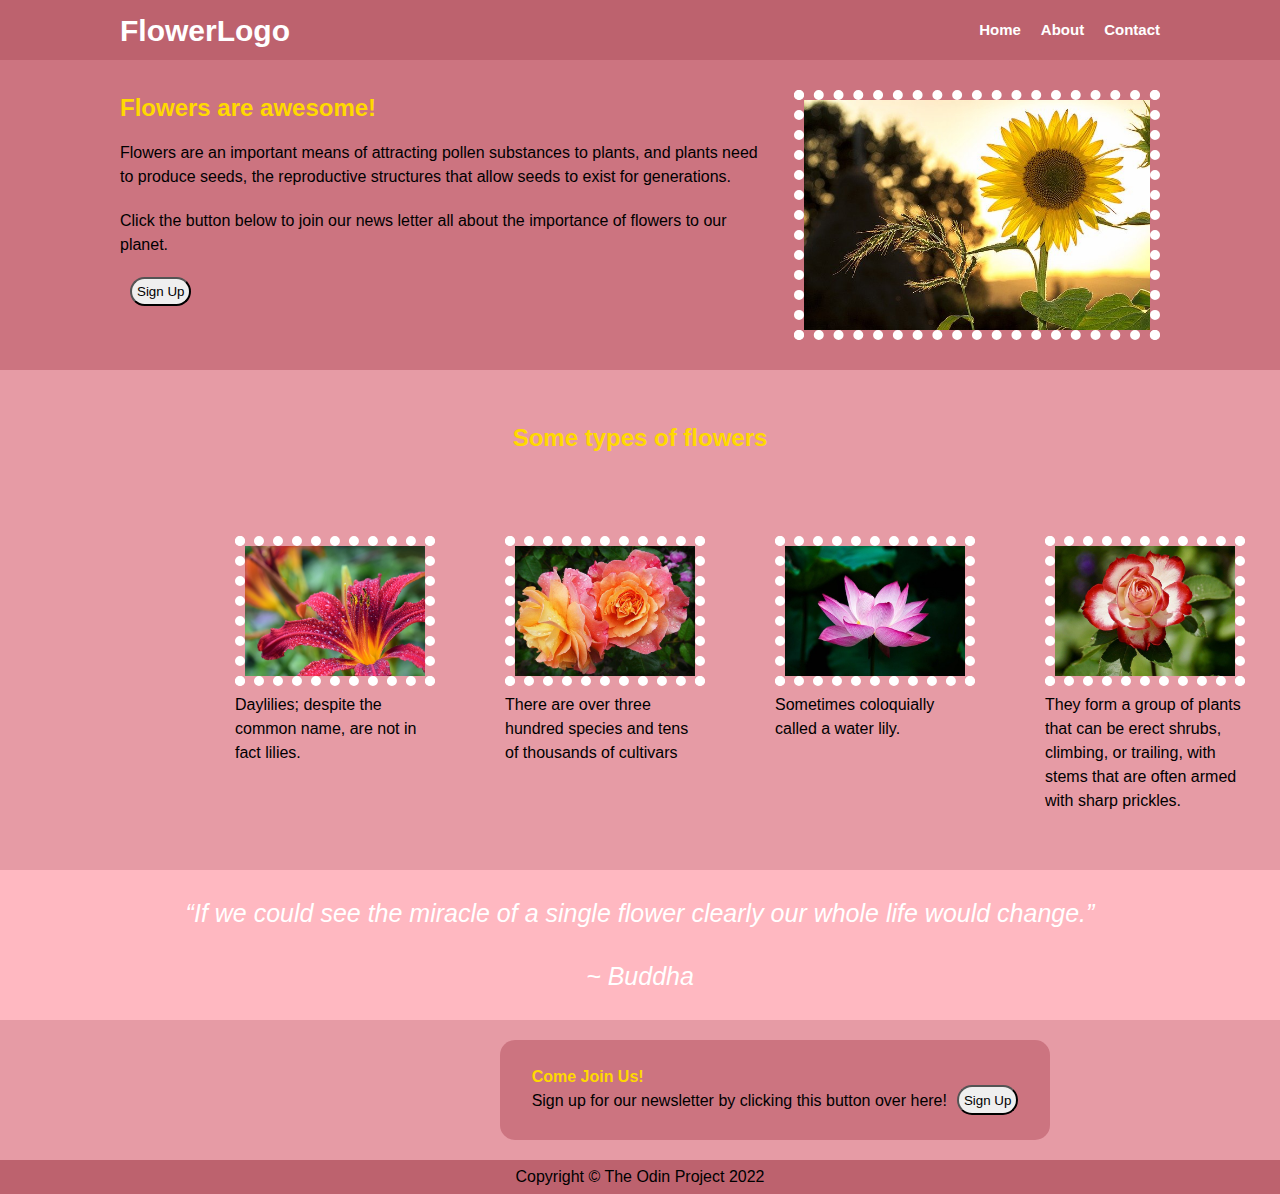
<file: index.html>
<!DOCTYPE html>
<html lang="en">
  <head>
    <meta charset="UTF-8" />
    <meta http-equiv="X-UA-Compatible" content="IE=edge" />
    <meta name="viewport" content="width=device-width, initial-scale=1.0" />
    <link rel="stylesheet" href="style.css" />
    <title>Flowers!</title>
  </head>

  <body>
    <nav class="navbar">
      <div class="container">
        <div class="logo">FlowerLogo</div>
        <ul class="nav">
          <li>
            <a href="#">Home</a>
          </li>
          <li>
            <a href="#">About</a>
          </li>
          <li>
            <a href="#">Contact</a>
          </li>
        </ul>
      </div>
    </nav>

    <header class="header">
      <div class="container">
        <div>
          <h2>Flowers are awesome!</h2>
          <p>
            Flowers are an important means of attracting pollen substances to
            plants, and plants need to produce seeds, the reproductive
            structures that allow seeds to exist for generations.
          </p>
          <p>
            Click the button below to join our news letter all about the
            importance of flowers to our planet.
          </p>

          <button type="button">Sign Up</button>
        </div>
        <img class="sunflower" src="./images/sunflower.jpg" alt="sunflower" />
      </div>
    </header>

    <section class="boxes">
      <h2>Some types of flowers</h2>

      <div class="flower-box">
        <div class="flower">
          <img src="./images/daylily.jpg" alt="daylily" />
          <p>Daylilies; despite the common name, are not in fact lilies.</p>
        </div>

        <div class="flower">
          <img src="./images/two_roses.jpg" alt="two two_roses" />
          <p>
            There are over three hundred species and tens of thousands of
            cultivars
          </p>
        </div>

        <div class="flower">
          <img src="./images/lotus.jpg" alt="lotus" />
          <p>Sometimes coloquially called a water lily.</p>
        </div>

        <div class="flower">
          <img src="./images/rose.jpg" alt="rose" />
          <p>
            They form a group of plants that can be erect shrubs, climbing, or
            trailing, with stems that are often armed with sharp prickles.
          </p>
        </div>
      </div>
    </section>

    <div class="quote">
      <p>
        “If we could see the miracle of a single flower clearly our whole life
        would change.”
      </p>
      <p>~ Buddha</p>
    </div>

    <div class="action">
        <div class="text">
          <h4>Come Join Us!</h4>
          <p>
            Sign up for our newsletter by clicking this button over here!
          </p>
        </div>
        <button type="button">Sign Up</button>
    </div>


    <footer>
      <p>Copyright &copy The Odin Project 2022</p>
    </footer>
  </body>
</html>
  </body>
</html>
</file>
<file: style.css>
/* CSS across the whole page */
* {
  font-family: "Gill Sans", "Gill Sans MT", Calibri, "Trebuchet MS", sans-serif;
  box-sizing: border-box;
  margin: 0;
  padding: 0;
}

.container {
  max-width: 1100px;
  margin: 0 auto;
  padding: 0 30px;
}

body {
  font-size: 16px;
  line-height: 1.5;
  color: rgb(0, 0, 0);
  background-color: rgb(230, 155, 165);
}

img {
  max-width: 100%;
}

h1,
h2 {
  margin-bottom: 15px;
}

ul {
  list-style-type: none;
}

button {
  margin-top: 20px;
  margin-left: 10px;
  padding: 5px;
  border-radius: 25px;
}

/* CSS across the whole page */

/* CSS across the NavBar */
.navbar .container {
  display: flex;
  justify-content: space-between;
  align-items: center;
  height: 100%;
}

.navbar {
  background-color: rgb(189, 98, 110);
  color: white;
  height: 60px;
}

.navbar .logo {
  font-size: 30px;
  font-weight: bold;
}

.navbar a {
  text-decoration: none;
  color: white;
  font-size: 15px;
  font-weight: bold;
}

.navbar ul {
  display: flex;
}

.navbar ul :hover {
  color: rgb(255, 217, 0);
}

.navbar ul li {
  margin-left: 20px;
}
/* CSS across the NavBar */

/* CSS for the top blurb */
.header {
  background-color: rgb(204, 116, 128);
  display: flex;
  padding-top: 30px;
  padding-bottom: 30px;
}

.header .container {
  display: flex;
}

.container p {
  padding-right: 20px;
}

.container p:first-of-type {
  margin-bottom: 20px;
}

.container h2 {
  color: rgb(255, 217, 0);
}

.sunflower {
  height: 250px;
  float: right;
  border-style: dotted;
  border-color: white;
  border-width: 10px;
}
/* CSS for the top blurb */

/* CSS for boxes */
.boxes {
  height: 500px;
  min-width: 1100px;
}

.flower-box {
  display: flex;
  max-width: 1100px;
  justify-content: space-around;
  align-items: center;
  margin-top: 80px;
  margin-left: 200px;
}

.boxes h2 {
  color: rgb(255, 217, 0);
  display: flex;
  justify-content: center;
  padding-top: 50px;
}

.flower img {
  height: 150px;
  width: 200px;
  border-style: dotted;
  border-color: white;
  border-width: 10px;
}

.flower p {
  height: 20px;
  width: 200px;
}
/* CSS for boxes */

/* CSS for quote */
.quote {
  background-color: rgb(255, 184, 193);
  height: 150px;
  max-width: 2000px;
}

.quote p {
  color: white;
  font-size: 25px;
  font-style: italic;
  display: flex;
  justify-content: center;
  padding-top: 25px;
}
/* CSS for quote */

/* CSS for the "Come Join Us" */
.action {
  background-color: rgb(204, 116, 128);
  height: 100px;
  max-width: 550px;
  margin: 20px 0px 20px 500px;
  padding: 25px;
  display: flex;
  justify-content: center;
  border-radius: 15px;
}

h4 {
  color: rgb(255, 217, 0);
}

/* CSS for the "Come Join Us" */

/* CSS for the footer */
footer {
  background-color: rgb(189, 98, 110);
  display: flex;
  justify-content: center;
  padding: 5px 0px 5px 0px;
}
/* CSS for the footer */
</file>
